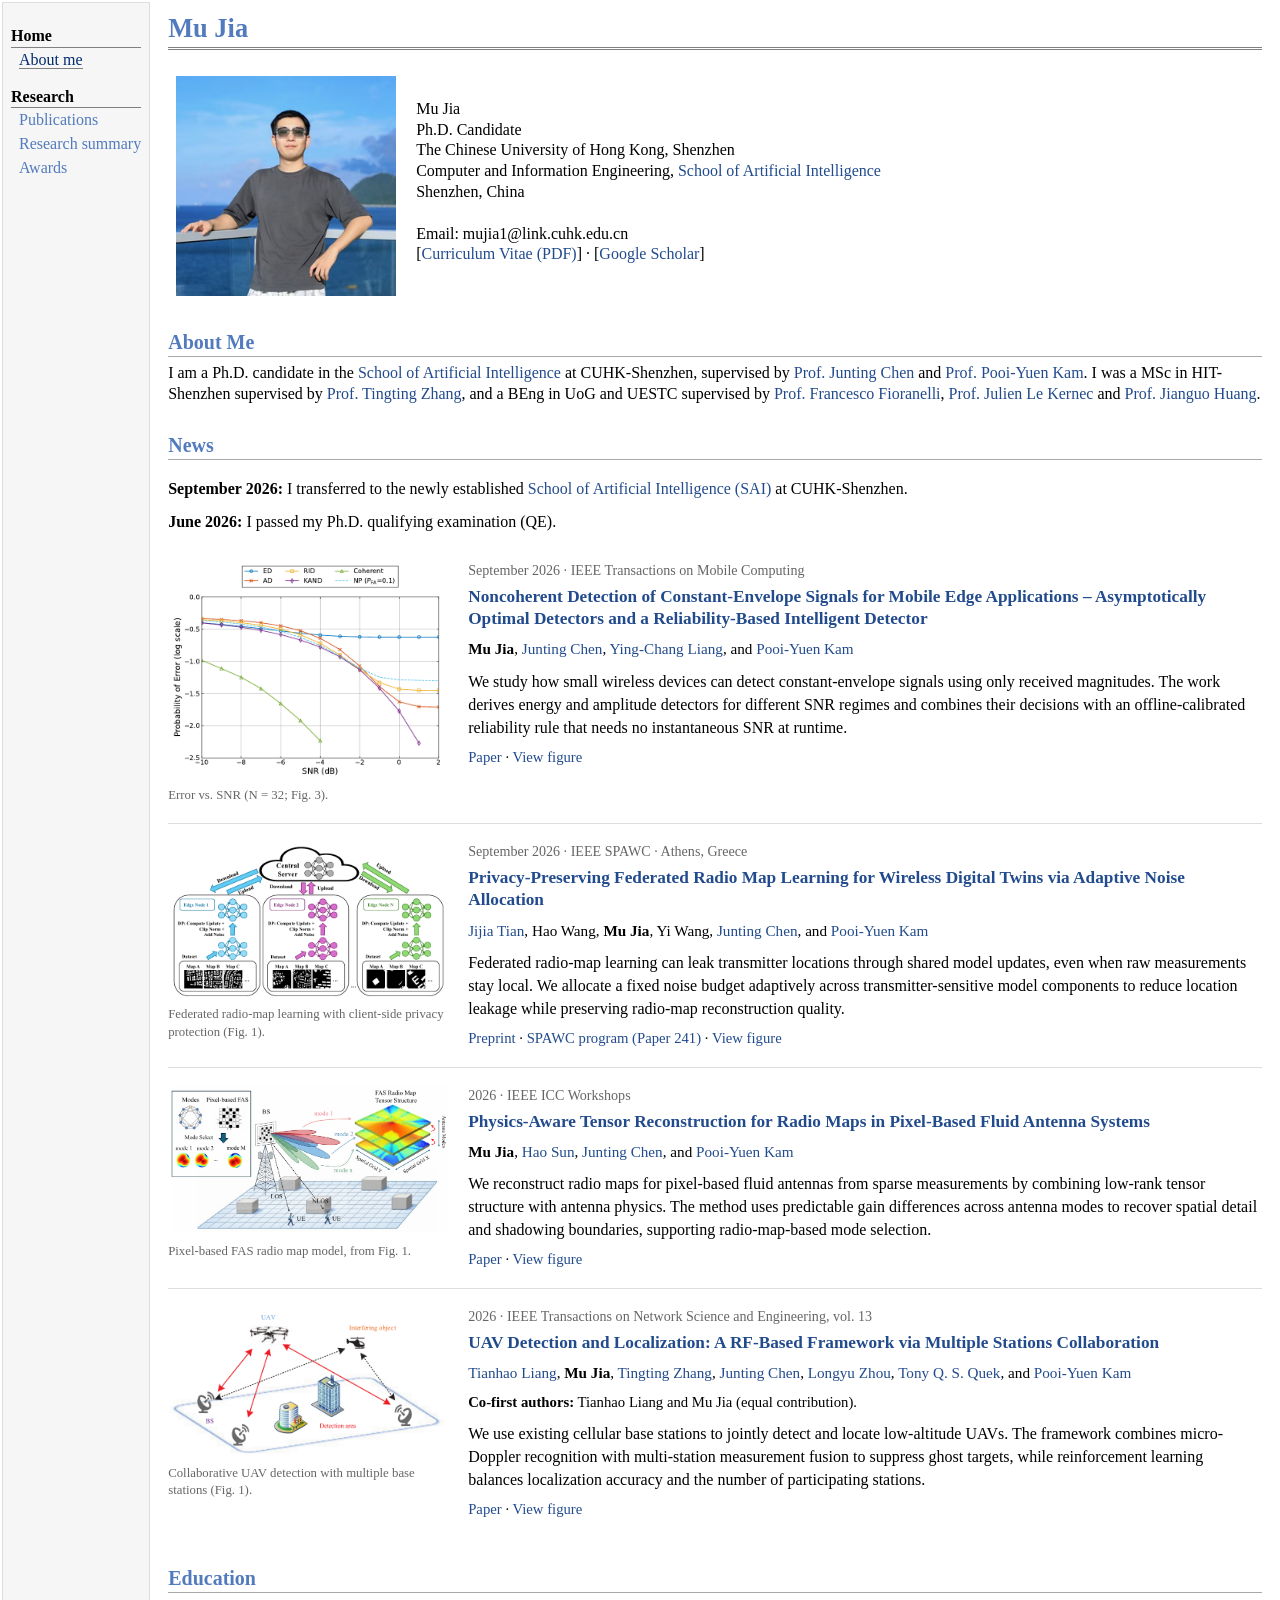
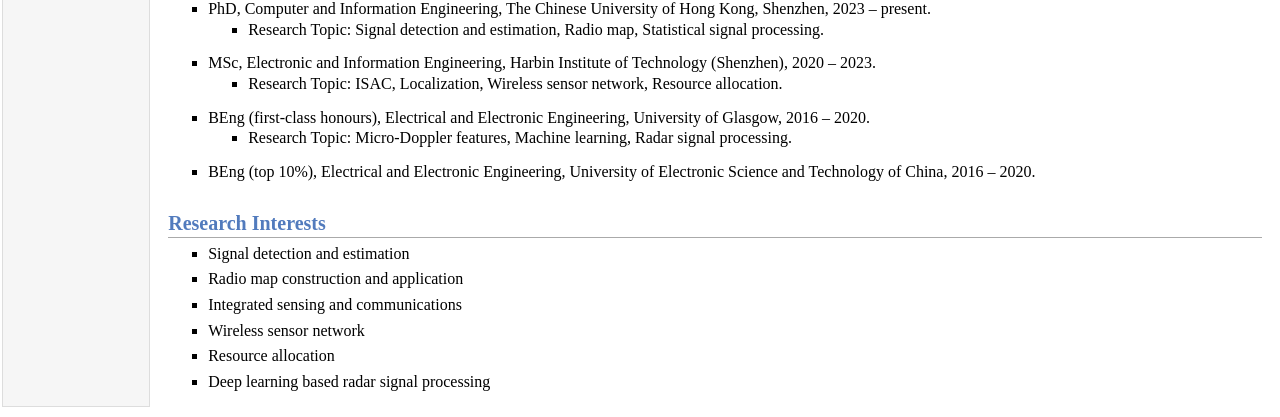
<file: index.html>
<!DOCTYPE html PUBLIC "-//W3C//DTD XHTML 1.1//EN"
  "http://www.w3.org/TR/xhtml11/DTD/xhtml11.dtd">
<html xmlns="http://www.w3.org/1999/xhtml" xml:lang="en">
<head>
<meta name="generator" content="jemdoc, see http://jemdoc.jaboc.net/" />
<meta http-equiv="Content-Type" content="text/html;charset=utf-8" />
<link rel="stylesheet" href="jemdoc.css" type="text/css" />
<title>Mu Jia</title>
</head>
<body>
<table summary="Table for page layout." id="tlayout">
<tr valign="top">
<td id="layout-menu">
<div class="menu-category">Home</div>
<div class="menu-item"><a href="index.html" class="current">About&nbsp;me</a></div>
<div class="menu-category">Research</div>
<div class="menu-item"><a href="publications.html">Publications</a></div>
<div class="menu-item"><a href="research_summary.html">Research&nbsp;summary</a></div>
<div class="menu-item"><a href="awards.html">Awards</a></div>
</td>
<td id="layout-content">
<div id="toptitle">
<h1>Mu Jia</h1>
</div>
<table class="imgtable"><tr><td>
<img src="photos/Mu Jia.jpg" alt="Mu Jia" width="220px" height="220px" />&nbsp;</td>
<td align="left"><p>Mu Jia <br />
Ph.D. Candidate <br />
The Chinese University of Hong Kong, Shenzhen <br />
Computer and Information Engineering, <a href="https://sai.cuhk.edu.cn/en">School of Artificial Intelligence</a> <br />
Shenzhen, China<br />
<br />
Email: mujia1@link.cuhk.edu.cn <br />
[<a href="Mu_CV.pdf">Curriculum Vitae (PDF)</a>] · [<a href="https://scholar.google.com/citations?hl=en&amp;user=MsMdepYAAAAJ">Google Scholar</a>] <br /></p>
</td></tr></table>
<h2>About Me</h2>
<p>I am a Ph.D. candidate in the <a href="https://sai.cuhk.edu.cn/en">School of Artificial Intelligence</a> at CUHK-Shenzhen, supervised by <a href="http://chenjunting.org/">Prof. Junting Chen</a> and <a href="https://sai.cuhk.edu.cn/en/teacher/159">Prof. Pooi-Yuen Kam</a>. I was a MSc in HIT-Shenzhen supervised by <a href="https://faculty.hitsz.edu.cn/zhangtingting">Prof. Tingting Zhang</a>, and a BEng in UoG and UESTC supervised by <a href="https://www.tudelft.nl/en/staff/f.fioranelli/">Prof. Francesco Fioranelli</a>, <a href="https://www.gla.ac.uk/schools/engineering/staff/julienlekernec/">Prof. Julien Le Kernec</a> and <a href="https://www.auto.uestc.edu.cn/en/info/1032/1186.htm">Prof. Jianguo Huang</a>.</p>
<h2>News</h2>
<div class="news-list" id="news">
  <div class="news-milestones">
    <p><b>September 2026:</b> I transferred to the newly established <a href="https://sai.cuhk.edu.cn/en">School of Artificial Intelligence (SAI)</a> at CUHK-Shenzhen.</p>
    <p><b>June 2026:</b> I passed my Ph.D. qualifying examination (QE).</p>
  </div>
  <div class="news-item" id="news-tmc">
    <div class="news-figure">
      <a href="photos/news/tmc-detection-performance.png" target="_blank" rel="noopener" title="View the full-size figure">
        <img src="photos/news/tmc-detection-performance.png" width="696" height="546" alt="Total error probability versus SNR for ED, AD, RID and reference detectors, with 32 samples." loading="lazy" />
      </a>
      <p class="news-caption">Error vs. SNR (N = 32; Fig. 3).</p>
    </div>
    <div class="news-body">
      <p class="news-meta">September 2026 &middot; IEEE Transactions on Mobile Computing</p>
      <h3 class="news-title"><a href="https://ieeexplore.ieee.org/document/11676079/">Noncoherent Detection of Constant-Envelope Signals for Mobile Edge Applications &ndash; Asymptotically Optimal Detectors and a Reliability-Based Intelligent Detector</a></h3>
      <p class="news-authors"><b>Mu Jia</b>, <a href="http://chenjunting.org/">Junting Chen</a>, <a href="https://www2.ae-info.org/ae/Member/Liang_Ying-Chang">Ying-Chang Liang</a>, and <a href="https://sai.cuhk.edu.cn/en/teacher/159">Pooi-Yuen Kam</a></p>
      <p class="news-summary">We study how small wireless devices can detect constant-envelope signals using only received magnitudes. The work derives energy and amplitude detectors for different SNR regimes and combines their decisions with an offline-calibrated reliability rule that needs no instantaneous SNR at runtime.</p>
      <p class="news-links"><a href="https://ieeexplore.ieee.org/document/11676079/">Paper</a> &middot; <a href="photos/news/tmc-detection-performance.png" target="_blank" rel="noopener">View figure</a></p>
    </div>
  </div>
  <div class="news-item" id="news-spawc">
    <div class="news-figure">
      <a href="photos/news/spawc-federated-radio-map.png" target="_blank" rel="noopener" title="View the full-size figure">
        <img src="photos/news/spawc-federated-radio-map.png" width="728" height="410" alt="Edge clients train radio-map models locally and add noise to their model updates before sending them to a central server." loading="lazy" />
      </a>
      <p class="news-caption">Federated radio-map learning with client-side privacy protection (Fig. 1).</p>
    </div>
    <div class="news-body">
      <p class="news-meta">September 2026 &middot; IEEE SPAWC &middot; Athens, Greece</p>
      <h3 class="news-title"><a href="https://arxiv.org/abs/2605.15560">Privacy-Preserving Federated Radio Map Learning for Wireless Digital Twins via Adaptive Noise Allocation</a></h3>
      <p class="news-authors"><a href="https://scholar.google.com/citations?user=lcde_HAAAAAJ&amp;hl=en">Jijia Tian</a>, Hao Wang, <b>Mu Jia</b>, Yi Wang, <a href="http://chenjunting.org/">Junting Chen</a>, and <a href="https://sai.cuhk.edu.cn/en/teacher/159">Pooi-Yuen Kam</a></p>
      <p class="news-summary">Federated radio-map learning can leak transmitter locations through shared model updates, even when raw measurements stay local. We allocate a fixed noise budget adaptively across transmitter-sensitive model components to reduce location leakage while preserving radio-map reconstruction quality.</p>
      <p class="news-links"><a href="https://arxiv.org/abs/2605.15560">Preprint</a> &middot; <a href="https://2026.ieeespawc.org/technical-program/">SPAWC program (Paper 241)</a> &middot; <a href="photos/news/spawc-federated-radio-map.png" target="_blank" rel="noopener">View figure</a></p>
    </div>
  </div>
  <div class="news-item" id="news-icc">
    <div class="news-figure">
      <a href="photos/news/icc-radio-map-model.png" target="_blank" rel="noopener" title="View the full-size figure">
        <img src="photos/news/icc-radio-map-model.png" width="770" height="413" alt="Pixel-based fluid antenna system showing antenna modes, propagation around obstacles and the corresponding radio-map tensor." loading="lazy" />
      </a>
      <p class="news-caption">Pixel-based FAS radio map model, from Fig. 1.</p>
    </div>
    <div class="news-body">
      <p class="news-meta">2026 &middot; IEEE ICC Workshops</p>
      <h3 class="news-title"><a href="https://doi.org/10.1109/ICCWorkshops63917.2026.11586741">Physics-Aware Tensor Reconstruction for Radio Maps in Pixel-Based Fluid Antenna Systems</a></h3>
      <p class="news-authors"><b>Mu Jia</b>, <a href="https://haosunhs.github.io/index.html">Hao Sun</a>, <a href="http://chenjunting.org/">Junting Chen</a>, and <a href="https://sai.cuhk.edu.cn/en/teacher/159">Pooi-Yuen Kam</a></p>
      <p class="news-summary">We reconstruct radio maps for pixel-based fluid antennas from sparse measurements by combining low-rank tensor structure with antenna physics. The method uses predictable gain differences across antenna modes to recover spatial detail and shadowing boundaries, supporting radio-map-based mode selection.</p>
      <p class="news-links"><a href="https://doi.org/10.1109/ICCWorkshops63917.2026.11586741">Paper</a> &middot; <a href="photos/news/icc-radio-map-model.png" target="_blank" rel="noopener">View figure</a></p>
    </div>
  </div>
  <div class="news-item" id="news-tnse">
    <div class="news-figure">
      <a href="photos/news/tnse-uav-system.png" target="_blank" rel="noopener" title="View the full-size figure">
        <img src="photos/news/tnse-uav-system.png" width="696" height="376" alt="Multiple base stations collaborate to detect a low-altitude UAV amid buildings and an interfering aerial object." loading="lazy" />
      </a>
      <p class="news-caption">Collaborative UAV detection with multiple base stations (Fig. 1).</p>
    </div>
    <div class="news-body">
      <p class="news-meta">2026 &middot; IEEE Transactions on Network Science and Engineering, vol. 13</p>
      <h3 class="news-title"><a href="https://doi.org/10.1109/TNSE.2025.3649043">UAV Detection and Localization: A RF-Based Framework via Multiple Stations Collaboration</a></h3>
      <p class="news-authors"><a href="https://orcid.org/0000-0003-3628-364X">Tianhao Liang</a>, <b>Mu Jia</b>, <a href="https://homepage.hit.edu.cn/zhangtingting">Tingting Zhang</a>, <a href="http://chenjunting.org/">Junting Chen</a>, <a href="https://zhoulongyu.github.io/about/">Longyu Zhou</a>, <a href="https://www.sutd.edu.sg/profile/tony-quek">Tony Q. S. Quek</a>, and <a href="https://sai.cuhk.edu.cn/en/teacher/159">Pooi-Yuen Kam</a></p>
      <p class="news-role"><b>Co-first authors:</b> Tianhao Liang and Mu Jia (equal contribution).</p>
      <p class="news-summary">We use existing cellular base stations to jointly detect and locate low-altitude UAVs. The framework combines micro-Doppler recognition with multi-station measurement fusion to suppress ghost targets, while reinforcement learning balances localization accuracy and the number of participating stations.</p>
      <p class="news-links"><a href="https://doi.org/10.1109/TNSE.2025.3649043">Paper</a> &middot; <a href="photos/news/tnse-uav-system.png" target="_blank" rel="noopener">View figure</a></p>
    </div>
  </div>
</div>
<h2>Education </h2>
<ul>
<li><p>PhD, Computer and Information Engineering, The Chinese University of Hong Kong, Shenzhen, 2023 – present.<br />  </p>
<ul>
<li><p>Research Topic: Signal detection and estimation, Radio map, Statistical signal processing.</p>
</li></ul>
</li>
<li><p>MSc, Electronic and Information Engineering, Harbin Institute of Technology (Shenzhen), 2020 – 2023.  <br /> </p>
<ul>
<li><p>Research Topic: ISAC, Localization, Wireless sensor network, Resource allocation.</p>
</li></ul>
</li>
<li><p>BEng (first-class honours), Electrical and Electronic Engineering, University of Glasgow, 2016 – 2020.  <br /> </p>
<ul>
<li><p>Research Topic: Micro-Doppler features, Machine learning, Radar signal processing.</p>
</li></ul>
</li>
<li><p>BEng (top 10%), Electrical and Electronic Engineering, University of Electronic Science and Technology of China, 2016 – 2020.</p>
</li>
</ul>
<h2>Research Interests </h2>
<ul>
<li><p>Signal detection and estimation</p>
</li>
<li><p>Radio map construction and application</p>
</li>
<li><p>Integrated sensing and communications</p>
</li>
<li><p>Wireless sensor network</p>
</li>
<li><p>Resource allocation</p>
</li>
<li><p>Deep learning based radar signal processing</p>
</li>
</ul>
</td>
</tr>
</table>
</body>
</html>
</file>
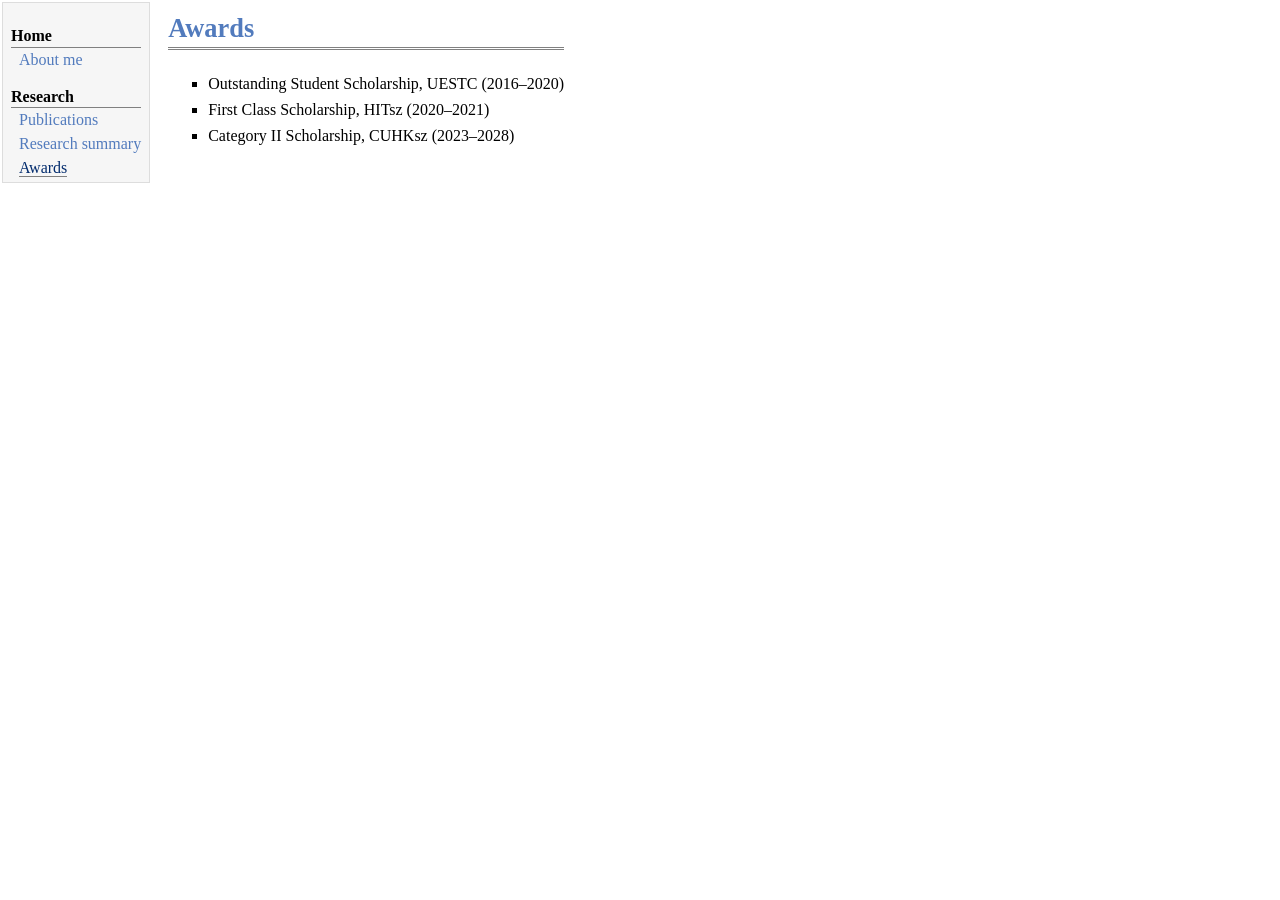
<file: awards.html>
<!DOCTYPE html PUBLIC "-//W3C//DTD XHTML 1.1//EN"
  "http://www.w3.org/TR/xhtml11/DTD/xhtml11.dtd">
<html xmlns="http://www.w3.org/1999/xhtml" xml:lang="en">
<head>
<meta name="generator" content="jemdoc, see http://jemdoc.jaboc.net/" />
<meta http-equiv="Content-Type" content="text/html;charset=utf-8" />
<link rel="stylesheet" href="jemdoc.css" type="text/css" />
<title>Awards</title>
</head>
<body>
<table summary="Table for page layout." id="tlayout">
<tr valign="top">
<td id="layout-menu">
<div class="menu-category">Home</div>
<div class="menu-item"><a href="index.html">About&nbsp;me</a></div>
<div class="menu-category">Research</div>
<div class="menu-item"><a href="publications.html">Publications</a></div>
<div class="menu-item"><a href="research_summary.html">Research&nbsp;summary</a></div>
<div class="menu-item"><a href="awards.html" class="current">Awards</a></div>
</td>
<td id="layout-content">
<div id="toptitle">
<h1>Awards</h1>
</div>
<ul>
<li><p>Outstanding Student Scholarship, UESTC (2016–2020)</p>
</li>
<li><p>First Class Scholarship, HITsz (2020–2021)</p>
</li>
<li><p>Category II Scholarship, CUHKsz (2023–2028)</p>
</li>
</ul>
</td>
</tr>
</table>
</body>
</html>
</file>
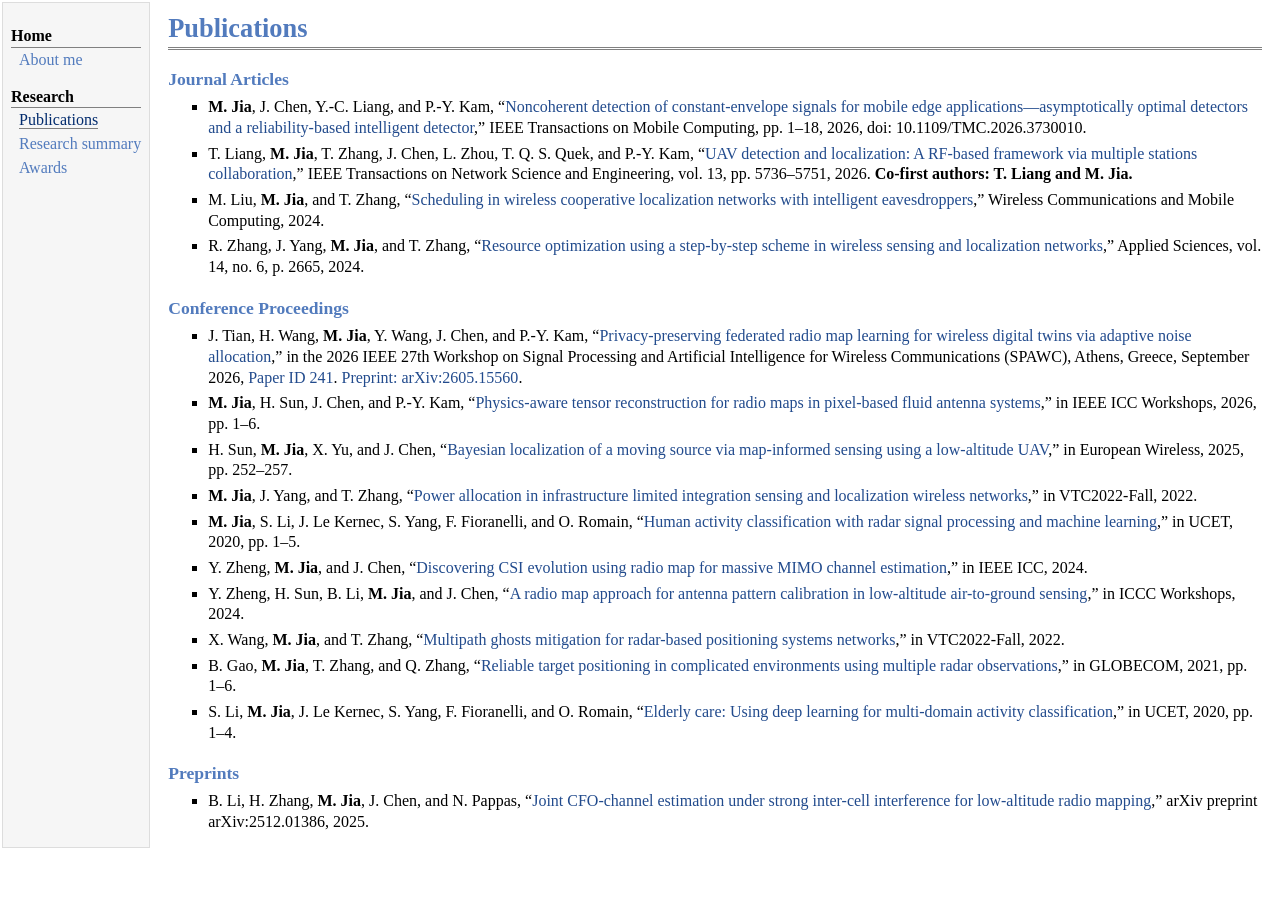
<file: publications.html>
<!DOCTYPE html PUBLIC "-//W3C//DTD XHTML 1.1//EN"
  "http://www.w3.org/TR/xhtml11/DTD/xhtml11.dtd">
<html xmlns="http://www.w3.org/1999/xhtml" xml:lang="en">
<head>
<meta name="generator" content="jemdoc, see http://jemdoc.jaboc.net/" />
<meta http-equiv="Content-Type" content="text/html;charset=utf-8" />
<link rel="stylesheet" href="jemdoc.css" type="text/css" />
<title>Publications</title>
</head>
<body>
<table summary="Table for page layout." id="tlayout">
<tr valign="top">
<td id="layout-menu">
<div class="menu-category">Home</div>
<div class="menu-item"><a href="index.html">About&nbsp;me</a></div>
<div class="menu-category">Research</div>
<div class="menu-item"><a href="publications.html" class="current">Publications</a></div>
<div class="menu-item"><a href="research_summary.html">Research&nbsp;summary</a></div>
<div class="menu-item"><a href="awards.html">Awards</a></div>
</td>
<td id="layout-content">
<div id="toptitle">
<h1>Publications</h1>
</div>
<h3>Journal Articles</h3>
<ul>
<li><p><b>M. Jia</b>, J. Chen, Y.-C. Liang, and P.-Y. Kam, &ldquo;<a href="https://ieeexplore.ieee.org/document/11676079/">Noncoherent detection of constant-envelope signals for mobile edge applications—asymptotically optimal detectors and a reliability-based intelligent detector</a>,&rdquo; IEEE Transactions on Mobile Computing, pp. 1–18, 2026, doi: 10.1109/TMC.2026.3730010.</p>
</li>
<li><p>T. Liang, <b>M. Jia</b>, T. Zhang, J. Chen, L. Zhou, T. Q. S. Quek, and P.-Y. Kam, &ldquo;<a href="https://doi.org/10.1109/TNSE.2025.3649043">UAV detection and localization: A RF-based framework via multiple stations collaboration</a>,&rdquo; IEEE Transactions on Network Science and Engineering, vol. 13, pp. 5736–5751, 2026. <b>Co-first authors: T. Liang and M. Jia.</b></p>
</li>
<li><p>M. Liu, <b>M. Jia</b>, and T. Zhang, &ldquo;<a href="https://onlinelibrary.wiley.com/doi/full/10.1155/2023/7533455">Scheduling in wireless cooperative localization networks with intelligent eavesdroppers</a>,&rdquo; Wireless Communications and Mobile Computing, 2024.</p>
</li>
<li><p>R. Zhang, J. Yang, <b>M. Jia</b>, and T. Zhang, &ldquo;<a href="https://www.mdpi.com/2076-3417/14/6/2665">Resource optimization using a step-by-step scheme in wireless sensing and localization networks</a>,&rdquo; Applied Sciences, vol. 14, no. 6, p. 2665, 2024.</p>
</li>
</ul>
<h3>Conference Proceedings</h3>
<ul>
<li><p>J. Tian, H. Wang, <b>M. Jia</b>, Y. Wang, J. Chen, and P.-Y. Kam, &ldquo;<a href="https://arxiv.org/abs/2605.15560">Privacy-preserving federated radio map learning for wireless digital twins via adaptive noise allocation</a>,&rdquo; in the 2026 IEEE 27th Workshop on Signal Processing and Artificial Intelligence for Wireless Communications (SPAWC), Athens, Greece, September 2026, <a href="https://2026.ieeespawc.org/technical-program/">Paper ID 241</a>. <a href="https://arxiv.org/abs/2605.15560">Preprint: arXiv:2605.15560</a>.</p>
</li>
<li><p><b>M. Jia</b>, H. Sun, J. Chen, and P.-Y. Kam, &ldquo;<a href="https://doi.org/10.1109/ICCWorkshops63917.2026.11586741">Physics-aware tensor reconstruction for radio maps in pixel-based fluid antenna systems</a>,&rdquo; in IEEE ICC Workshops, 2026, pp. 1–6.</p>
</li>
<li><p>H. Sun, <b>M. Jia</b>, X. Yu, and J. Chen, &ldquo;<a href="https://www.vde-verlag.de/proceedings-en/566526043.html">Bayesian localization of a moving source via map-informed sensing using a low-altitude UAV</a>,&rdquo; in European Wireless, 2025, pp. 252–257.</p>
</li>
<li><p><b>M. Jia</b>, J. Yang, and T. Zhang, &ldquo;<a href="https://ieeexplore.ieee.org/abstract/document/10013031">Power allocation in infrastructure limited integration sensing and localization wireless networks</a>,&rdquo; in VTC2022-Fall, 2022.</p>
</li>
<li><p><b>M. Jia</b>, S. Li, J. Le Kernec, S. Yang, F. Fioranelli, and O. Romain, &ldquo;<a href="https://ieeexplore.ieee.org/abstract/document/9205461">Human activity classification with radar signal processing and machine learning</a>,&rdquo; in UCET, 2020, pp. 1–5.</p>
</li>
<li><p>Y. Zheng, <b>M. Jia</b>, and J. Chen, &ldquo;<a href="https://ieeexplore.ieee.org/abstract/document/10622621">Discovering CSI evolution using radio map for massive MIMO channel estimation</a>,&rdquo; in IEEE ICC, 2024.</p>
</li>
<li><p>Y. Zheng, H. Sun, B. Li, <b>M. Jia</b>, and J. Chen, &ldquo;<a href="https://ieeexplore.ieee.org/abstract/document/10693686">A radio map approach for antenna pattern calibration in low-altitude air-to-ground sensing</a>,&rdquo; in ICCC Workshops, 2024.</p>
</li>
<li><p>X. Wang, <b>M. Jia</b>, and T. Zhang, &ldquo;<a href="https://ieeexplore.ieee.org/abstract/document/10013061">Multipath ghosts mitigation for radar-based positioning systems networks</a>,&rdquo; in VTC2022-Fall, 2022.</p>
</li>
<li><p>B. Gao, <b>M. Jia</b>, T. Zhang, and Q. Zhang, &ldquo;<a href="https://ieeexplore.ieee.org/abstract/document/9685381">Reliable target positioning in complicated environments using multiple radar observations</a>,&rdquo; in GLOBECOM, 2021, pp. 1–6.</p>
</li>
<li><p>S. Li, <b>M. Jia</b>, J. Le Kernec, S. Yang, F. Fioranelli, and O. Romain, &ldquo;<a href="https://ieeexplore.ieee.org/abstract/document/9205464">Elderly care: Using deep learning for multi-domain activity classification</a>,&rdquo; in UCET, 2020, pp. 1–4.</p>
</li>
</ul>
<h3>Preprints</h3>
<ul>
<li><p>B. Li, H. Zhang, <b>M. Jia</b>, J. Chen, and N. Pappas, &ldquo;<a href="https://arxiv.org/abs/2512.01386">Joint CFO-channel estimation under strong inter-cell interference for low-altitude radio mapping</a>,&rdquo; arXiv preprint arXiv:2512.01386, 2025.</p>
</li>
</ul>
</td>
</tr>
</table>
</body>
</html>
</file>
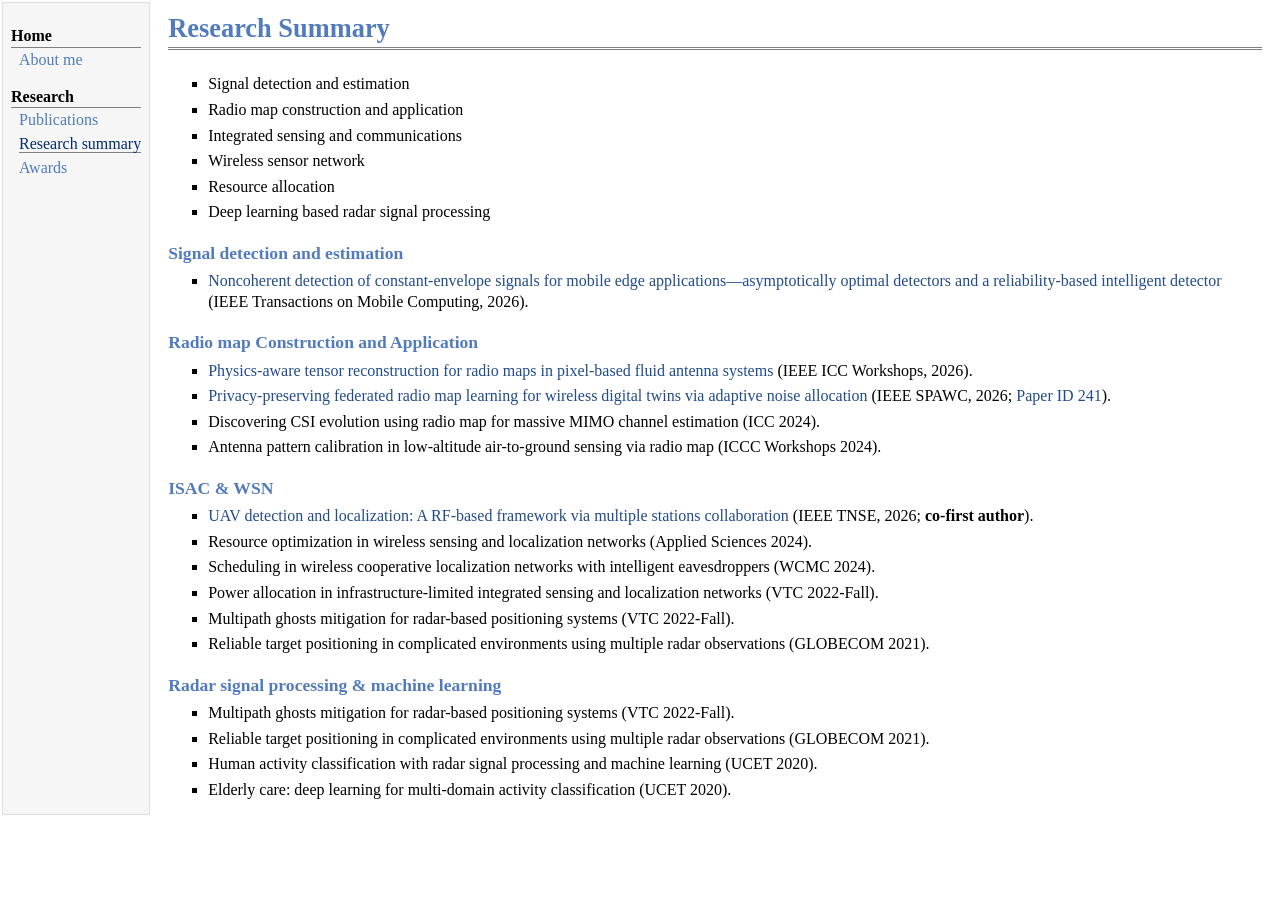
<file: research_summary.html>
<!DOCTYPE html PUBLIC "-//W3C//DTD XHTML 1.1//EN"
  "http://www.w3.org/TR/xhtml11/DTD/xhtml11.dtd">
<html xmlns="http://www.w3.org/1999/xhtml" xml:lang="en">
<head>
<meta name="generator" content="jemdoc, see http://jemdoc.jaboc.net/" />
<meta http-equiv="Content-Type" content="text/html;charset=utf-8" />
<link rel="stylesheet" href="jemdoc.css" type="text/css" />
<title>Research Summary</title>
</head>
<body>
<table summary="Table for page layout." id="tlayout">
<tr valign="top">
<td id="layout-menu">
<div class="menu-category">Home</div>
<div class="menu-item"><a href="index.html">About&nbsp;me</a></div>
<div class="menu-category">Research</div>
<div class="menu-item"><a href="publications.html">Publications</a></div>
<div class="menu-item"><a href="research_summary.html" class="current">Research&nbsp;summary</a></div>
<div class="menu-item"><a href="awards.html">Awards</a></div>
</td>
<td id="layout-content">
<div id="toptitle">
<h1>Research Summary</h1>
</div>
<ul>
<li><p>Signal detection and estimation</p>
</li>
<li><p>Radio map construction and application</p>
</li>
<li><p>Integrated sensing and communications</p>
</li>
<li><p>Wireless sensor network</p>
</li>
<li><p>Resource allocation</p>
</li>
<li><p>Deep learning based radar signal processing</p>
</li>
</ul>
<h3>Signal detection and estimation</h3>
<ul>
<li><p><a href="https://ieeexplore.ieee.org/document/11676079/">Noncoherent detection of constant-envelope signals for mobile edge applications—asymptotically optimal detectors and a reliability-based intelligent detector</a> (IEEE Transactions on Mobile Computing, 2026).</p>
</li>
</ul>
<h3>Radio map Construction and Application</h3>
<ul>
<li><p><a href="https://doi.org/10.1109/ICCWorkshops63917.2026.11586741">Physics-aware tensor reconstruction for radio maps in pixel-based fluid antenna systems</a> (IEEE ICC Workshops, 2026).</p>
</li>
<li><p><a href="https://arxiv.org/abs/2605.15560">Privacy-preserving federated radio map learning for wireless digital twins via adaptive noise allocation</a> (IEEE SPAWC, 2026; <a href="https://2026.ieeespawc.org/technical-program/">Paper ID 241</a>).</p>
</li>
<li><p>Discovering CSI evolution using radio map for massive MIMO channel estimation (ICC 2024).</p>
</li>
<li><p>Antenna pattern calibration in low-altitude air-to-ground sensing via radio map (ICCC Workshops 2024).</p>
</li>
</ul>
<h3>ISAC &amp; WSN</h3>
<ul>
<li><p><a href="https://doi.org/10.1109/TNSE.2025.3649043">UAV detection and localization: A RF-based framework via multiple stations collaboration</a> (IEEE TNSE, 2026; <b>co-first author</b>).</p>
</li>
<li><p>Resource optimization in wireless sensing and localization networks (Applied Sciences 2024).</p>
</li>
<li><p>Scheduling in wireless cooperative localization networks with intelligent eavesdroppers (WCMC 2024).</p>
</li>
<li><p>Power allocation in infrastructure-limited integrated sensing and localization networks (VTC 2022-Fall).</p>
</li>
<li><p>Multipath ghosts mitigation for radar-based positioning systems (VTC 2022-Fall).</p>
</li>
<li><p>Reliable target positioning in complicated environments using multiple radar observations (GLOBECOM 2021).</p>
</li>
</ul>
<h3>Radar signal processing &amp; machine learning</h3>
<ul>
<li><p>Multipath ghosts mitigation for radar-based positioning systems (VTC 2022-Fall).</p>
</li>
<li><p>Reliable target positioning in complicated environments using multiple radar observations (GLOBECOM 2021).</p>
</li>
<li><p>Human activity classification with radar signal processing and machine learning (UCET 2020).</p>
</li>
<li><p>Elderly care: deep learning for multi-domain activity classification (UCET 2020).</p>
</li>
</ul>
</td>
</tr>
</table>
</body>
</html>
</file>
<file: jemdoc.css>
/* Default css file for jemdoc. */

table#tlayout {
    border: none;
    border-collapse: separate;
    background: white;
}

body {
	background: white;
	font-family: Georgia, serif;
	padding-bottom: 8px;
	margin: 0;
}

#layout-menu {
	background: #f6f6f6;
	border: 1px solid #dddddd;
	padding-top: 0.5em;
	padding-left: 8px;
	padding-right: 8px;
	font-size: 1.0em;
	width: auto;
	white-space: nowrap;
    text-align: left;
    vertical-align: top;
}

#layout-menu td {
	background: #f4f4f4;
    vertical-align: top;
}

#layout-content {
	padding-top: 0.0em;
	padding-left: 1.0em;
	padding-right: 1.0em;
    border: none;
    background: white;
    text-align: left;
    vertical-align: top;
}

#layout-menu a {
	line-height: 1.5em;
	margin-left: 0.5em;
}

tt {
    background: #ffffdd;
}

pre, tt {
	font-size: 90%;
	font-family: monaco, monospace;
}

a, a > tt {
	color: #224b8d;
	text-decoration: none;
}

a:hover {
	border-bottom: 1px gray dotted;
}

#layout-menu a.current:link, #layout-menu a.current:visited {
	color: #022b6d;
	border-bottom: 1px gray solid;
}
#layout-menu a:link, #layout-menu a:visited, #layout-menu a:hover {
	color: #527bbd;
	text-decoration: none;
}
#layout-menu a:hover {
	text-decoration: none;
}

div.menu-category {
	border-bottom: 1px solid gray;
	margin-top: 0.8em;
	padding-top: 0.2em;
	padding-bottom: 0.1em;
	font-weight: bold;
}

div.menu-item {
	padding-left: 16px;
	text-indent: -16px;
}

div#toptitle {
	padding-bottom: 0.2em;
	margin-bottom: 1.5em;
	border-bottom: 3px double gray;
}

/* Reduce space if we begin the page with a title. */
div#toptitle + h2, div#toptitle + h3 {
	margin-top: -0.7em;
}

div#subtitle {
	margin-top: 0.0em;
	margin-bottom: 0.0em;
	padding-top: 0em;
	padding-bottom: 0.1em;
}

em {
	font-style: italic;
}

strong {
	font-weight: bold;
}


h1, h2, h3 {
	color: #527bbd;
	margin-top: 0.7em;
	margin-bottom: 0.3em;
	padding-bottom: 0.2em;
	line-height: 1.0;
	padding-top: 0.5em;
	border-bottom: 1px solid #aaaaaa;
}

h1 {
	font-size: 165%;
}

h2 {
	padding-top: 0.8em;
	font-size: 125%;
}

h2 + h3 {
    padding-top: 0.2em;
}

h3 {
	font-size: 110%;
	border-bottom: none;
}

p {
	margin-top: 0.0em;
	margin-bottom: 0.8em;
	padding: 0;
	line-height: 1.3;
}

pre {
	padding: 0;
	margin: 0;
}

div#footer {
	font-size: small;
	border-top: 1px solid #c0c0c0;
	padding-top: 0.1em;
	margin-top: 4.0em;
	color: #c0c0c0;
}

div#footer a {
	color: #80a0b0;
}

div#footer-text {
	float: left;
	padding-bottom: 8px;
}

ul, ol, dl {
	margin-top: 0.2em;
	padding-top: 0;
	margin-bottom: 0.8em;
}

dt {
	margin-top: 0.5em;
	margin-bottom: 0;
}

dl {
	margin-left: 20px;
}

dd {
	color: #222222;
}

dd > *:first-child {
	margin-top: 0;
}

ul {
	list-style-position: outside;
	list-style-type: square;
}

p + ul, p + ol {
	margin-top: -0.5em;
}

li ul, li ol {
	margin-top: -0.3em;
}

ol {
	list-style-position: outside;
	list-style-type: decimal;
}

li p, dd p {
	margin-bottom: 0.3em;
}


ol ol {
	list-style-type: lower-alpha;
}

ol ol ol {
	list-style-type: lower-roman;
}

p + div.codeblock {
	margin-top: -0.6em;
}

div.codeblock, div.infoblock {
	margin-right: 0%;
	margin-top: 1.2em;
	margin-bottom: 1.3em;
}

div.blocktitle {
	font-weight: bold;
	color: #cd7b62;
	margin-top: 1.2em;
	margin-bottom: 0.1em;
}

div.blockcontent {
	border: 1px solid silver;
	padding: 0.3em 0.5em;
}

div.infoblock > div.blockcontent {
	background: #ffffee;
}

div.blockcontent p + ul, div.blockcontent p + ol {
	margin-top: 0.4em;
}

div.infoblock p {
	margin-bottom: 0em;
}

div.infoblock li p, div.infoblock dd p {
	margin-bottom: 0.5em;
}

div.infoblock p + p {
	margin-top: 0.8em;
}

div.codeblock > div.blockcontent {
	background: #f6f6f6;
}

span.pycommand {
	color: #000070;
}

span.statement {
	color: #008800;
}
span.builtin {
	color: #000088;
}
span.special {
	color: #990000;
}
span.operator {
	color: #880000;
}
span.error {
	color: #aa0000;
}
span.comment, span.comment > *, span.string, span.string > * {
	color: #606060;
}

@media print {
	#layout-menu { display: none; }
}

#fwtitle {
	margin: 2px;
}

#fwtitle #toptitle {
	padding-left: 0.5em;
	margin-bottom: 0.5em;
}

#layout-content h1:first-child, #layout-content h2:first-child, #layout-content h3:first-child {
	margin-top: -0.7em;
}

div#toptitle h1, #layout-content div#toptitle h1 {
	margin-bottom: 0.0em;
	padding-bottom: 0.1em;
	padding-top: 0;
	margin-top: 0.5em;
	border-bottom: none;
}

img.eq {
	padding: 0;
	padding-left: 0.1em;
	padding-right: 0.1em;
	margin: 0;
}

img.eqwl {
	padding-left: 2em;
	padding-top: 0.6em;
	padding-bottom: 0.2em;
	margin: 0;
}

table {
    border: 2px solid black;
    border-collapse: collapse;
}

td {
    padding: 2px;
    padding-left: 0.5em;
    padding-right: 0.5em;
    text-align: center;
    border: 1px solid gray;
}

table + table {
    margin-top: 1em;
}

tr.heading {
    font-weight: bold;
    border-bottom: 2px solid black;
}

img {
    border: none;
}

table.imgtable, table.imgtable td {
    border: none;
    text-align: left;
}

.imgtable img {
    object-fit: cover;
    object-position: center;
}

/* Paper details in the News section. */
.news-milestones { padding-top: 0.7em; }
.news-milestones p { margin-bottom: 0.6em; line-height: 1.45; }
.news-role { margin-bottom: 0.65em; font-size: 0.92em; }
.news-item {
    display: grid;
    grid-template-columns: 280px minmax(0, 1fr);
    gap: 1.25em;
    align-items: start;
    padding: 1.15em 0;
    border-bottom: 1px solid #dddddd;
}
.news-item:last-child { border-bottom: 0; }
.news-figure { margin: 0; }
.news-figure img { display: block; width: 100%; height: auto; }
.news-figure > a:hover { border-bottom: 0; }
.news-caption { margin-top: 0.5em; margin-bottom: 0; color: #666666; font-size: 0.8em; line-height: 1.35; }
.news-meta { margin-bottom: 0.45em; color: #666666; font-size: 0.88em; }
.news-body .news-title { margin: 0 0 0.45em; padding: 0; border: 0; font-size: 1.08em; line-height: 1.3; }
.news-authors { margin-bottom: 0.65em; font-size: 0.95em; line-height: 1.4; }
.news-summary { margin-bottom: 0.55em; line-height: 1.45; }
.news-links { margin-bottom: 0; font-size: 0.92em; }
@media (max-width: 760px) {
    .news-item { grid-template-columns: 1fr; gap: 0.8em; }
    .news-figure { max-width: 320px; }
}
</file>
